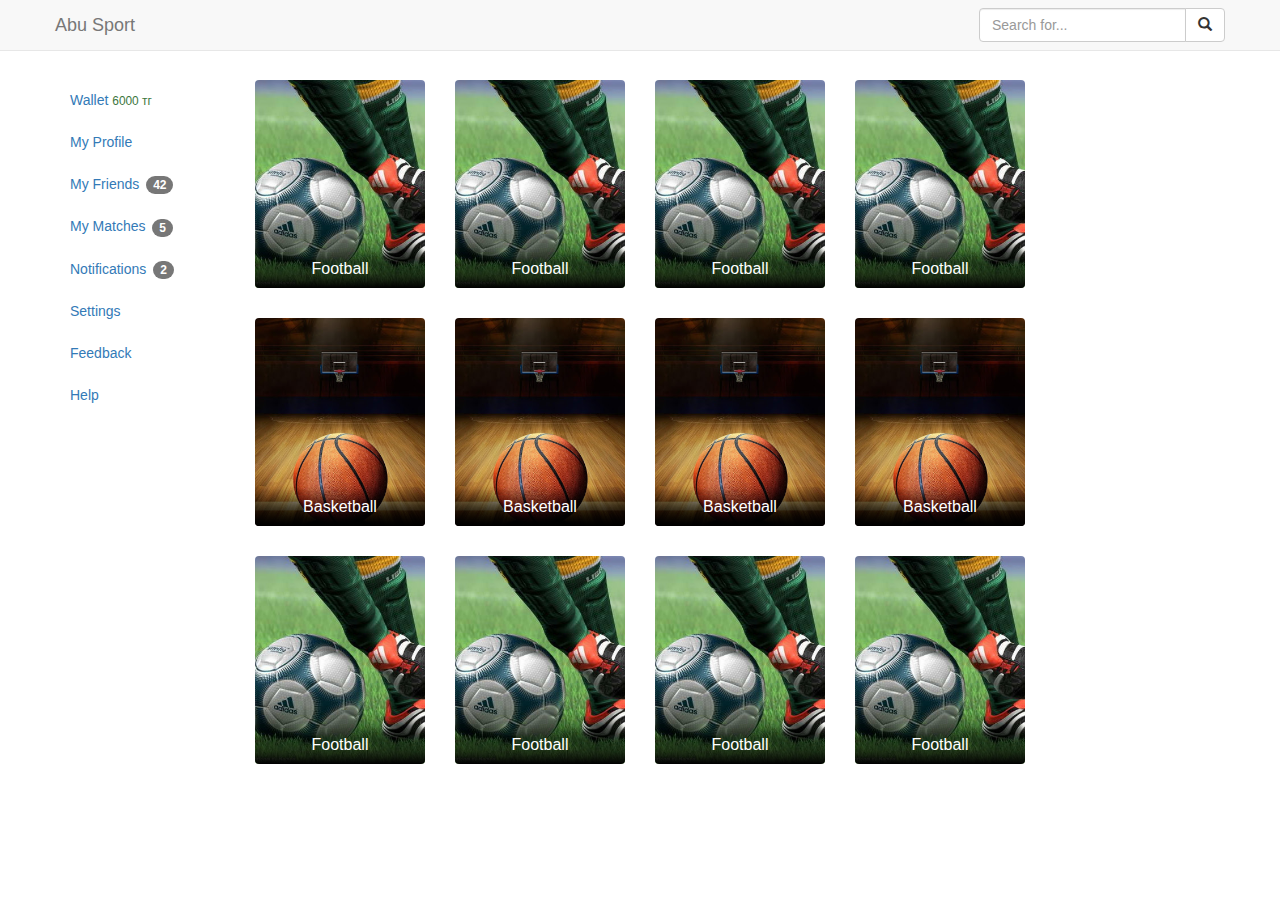
<file: index.html>
<!DOCTYPE html>
<html lang="en">
  <head>
    <meta charset="utf-8">
    <meta http-equiv="X-UA-Compatible" content="IE=edge">
    <meta name="viewport" content="width=device-width, initial-scale=1">
    <!-- The above 3 meta tags *must* come first in the head; any other head content must come *after* these tags -->
    <title>Abu Sport</title>

    <!-- Bootstrap -->
    <link href="bower_components/bootstrap/dist/css/bootstrap.min.css" rel="stylesheet">
    <link rel="stylesheet" href="bower_components/bootstrap-offcanvas/dist/css/bootstrap.offcanvas.css">
    <link rel="stylesheet" type="text/css" href="css/style.css">

    <!-- HTML5 shim and Respond.js for IE8 support of HTML5 elements and media queries -->
    <!-- WARNING: Respond.js doesn't work if you view the page via file:// -->
    <!--[if lt IE 9]>
      <script src="https://oss.maxcdn.com/html5shiv/3.7.3/html5shiv.min.js"></script>
      <script src="https://oss.maxcdn.com/respond/1.4.2/respond.min.js"></script>
    <![endif]-->
  </head>
  <body>
    <div class="empty-space"></div>
    <nav class="navbar navbar-default navbar-fixed-top">
      <div class="container">
        <!-- Brand and toggle get grouped for better mobile display -->
        <div class="navbar-header">
          <button type="button" class="navbar-toggle offcanvas-toggle" data-toggle="offcanvas" data-target="#js-bootstrap-offcanvas">
            <span class="sr-only">Toggle navigation</span>
            <span>
              <span class="icon-bar"></span>
              <span class="icon-bar"></span>
              <span class="icon-bar"></span>
            </span>
          </button>

          <a class="navbar-brand" href="#">Abu Sport</a>
        </div>

        <form class="navbar-form navbar-right navbar-form__mobile">
          <div class="input-group">
            <input type="text" class="form-control" placeholder="Search for...">
            <span class="input-group-btn">
              <button class="btn btn-default" type="button"><span class="glyphicon glyphicon-search"></span></button>
            </span>
          </div>
        </form>
      </div>
    </nav>

    <main class="container">
      <div class="row">
        <aside class="col-md-2 hidden-sm navbar-offcanvas navbar-offcanvas-touch" id="js-bootstrap-offcanvas">

          <form class="navbar-offcanvas-form hidden-sm hidden-md hidden-lg">
            <div class="input-group">
              <input type="text" class="form-control" placeholder="Search for...">
              <span class="input-group-btn">
                <button class="btn btn-default" type="button"><span class="glyphicon glyphicon-search"></span></button>
              </span>
            </div>
          </form>

          <ul class="nav nav-pills nav-stacked">
            <li role="presentation"><a href="#">Wallet <small class="text-left text-success">6000 тг</small></a></li>
            <li role="presentation" class=""><a href="#">My Profile</a></li>
            <li role="presentation"><a href="#">My Friends <span class="badge">42</span></a></li>
            <li role="presentation"><a href="#">My Matches <span class="badge">5</span></a></li>
            <li role="presentation"><a href="#">Notifications <span class="badge">2</span></a></li>
            <li role="presentation"><a href="#">Settings</a></li>
            <li role="presentation"><a href="#">Feedback</a></li>
            <li role="presentation"><a href="#">Help</a></li>
          </ul>
        </aside>
        <div class="col-md-8 col-sm-12 sports">

          <div class="row row-space">
            <div class="col-md-3 col-sm-6 col-xs-6 sport-item">
              <a href="#">
                <img class="img-responsive" src="img/football.jpg">
                <p class="sport-item-title">Football</p>
              </a>
            </div>
            <div class="col-md-3 col-sm-6 col-xs-6 sport-item">
              <a href="#">
                <img class="img-responsive" src="img/football.jpg">
                <p class="sport-item-title">Football</p>
              </a>
            </div>
            <div class="col-md-3 col-sm-6 col-xs-6 sport-item">
              <a href="#">
                <img class="img-responsive" src="img/football.jpg">
                <p class="sport-item-title">Football</p>
              </a>
            </div>
            <div class="col-md-3 col-sm-6 col-xs-6 sport-item">
              <a href="#">
                <img class="img-responsive" src="img/football.jpg">
                <p class="sport-item-title">Football</p>
              </a>
            </div>
          </div>

          <div class="row row-space">
            <div class="col-md-3 col-sm-6 col-xs-6 sport-item">
              <a href="#">
                <img class="img-responsive" src="img/basketball.jpg">
                <p class="sport-item-title">Basketball</p>
              </a>
            </div>
            <div class="col-md-3 col-sm-6 col-xs-6 sport-item">
              <a href="#">
                <img class="img-responsive" src="img/basketball.jpg">
                <p class="sport-item-title">Basketball</p>
              </a>
            </div>
            <div class="col-md-3 col-sm-6 col-xs-6 sport-item">
              <a href="#">
                <img class="img-responsive" src="img/basketball.jpg">
                <p class="sport-item-title">Basketball</p>
              </a>
            </div>
            <div class="col-md-3 col-sm-6 col-xs-6 sport-item">
              <a href="#">
                <img class="img-responsive" src="img/basketball.jpg">
                <p class="sport-item-title">Basketball</p>
              </a>
            </div>
          </div>

          <div class="row row-space">
            <div class="col-md-3 col-sm-6 col-xs-6 sport-item">
              <a href="#">
                <img class="img-responsive" src="img/football.jpg">
                <p class="sport-item-title">Football</p>
              </a>
            </div>
            <div class="col-md-3 col-sm-6 col-xs-6 sport-item">
              <a href="#">
                <img class="img-responsive" src="img/football.jpg">
                <p class="sport-item-title">Football</p>
              </a>
            </div>
            <div class="col-md-3 col-sm-6 col-xs-6 sport-item">
              <a href="#">
                <img class="img-responsive" src="img/football.jpg">
                <p class="sport-item-title">Football</p>
              </a>
            </div>
            <div class="col-md-3 col-sm-6 col-xs-6 sport-item">
              <a href="#">
                <img class="img-responsive" src="img/football.jpg">
                <p class="sport-item-title">Football</p>
              </a>
            </div>
          </div>
        </div>
        <div class="col-md-2"></div>
      </div>
    </main>

    <footer class="footer">
      <div class="container">
        
      </div>
    </footer>

    <!-- jQuery (necessary for Bootstrap's JavaScript plugins) -->
    <script src="https://ajax.googleapis.com/ajax/libs/jquery/1.12.4/jquery.min.js"></script>
    <!-- Include all compiled plugins (below), or include individual files as needed -->
    <script src="bower_components/bootstrap/dist/js/bootstrap.min.js"></script>
    <script src="bower_components/bootstrap-offcanvas/dist/js/bootstrap.offcanvas.js"></script>
  </body>
</html>
</file>
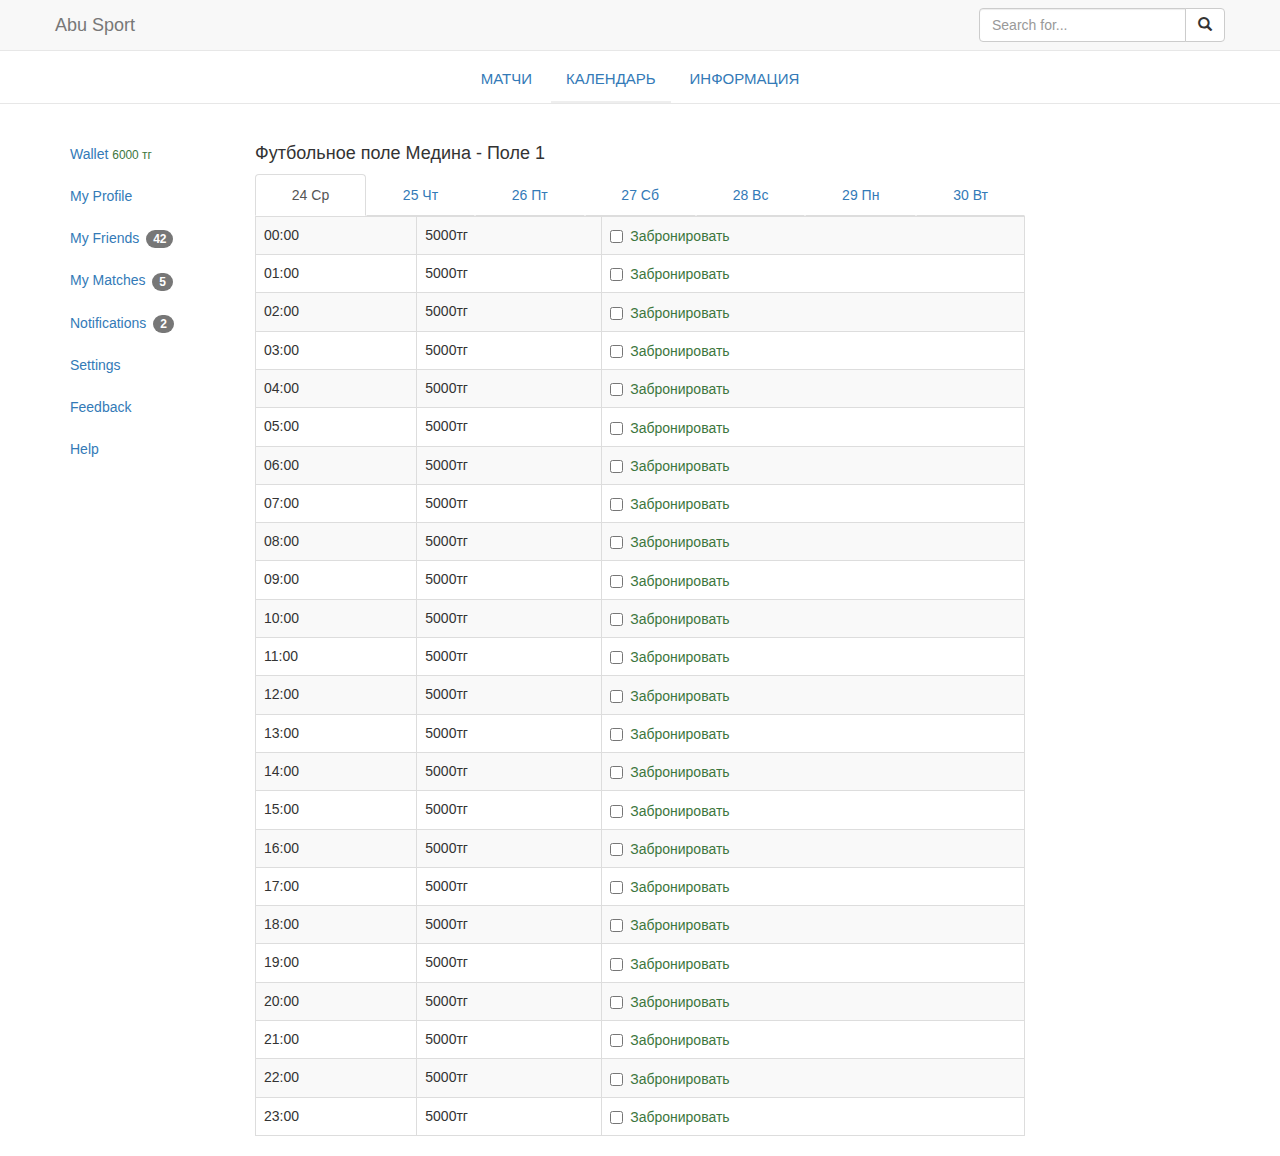
<file: calendar-1-day.html>
<!DOCTYPE html>
<html lang="en">
  <head>
    <meta charset="utf-8">
    <meta http-equiv="X-UA-Compatible" content="IE=edge">
    <meta name="viewport" content="width=device-width, initial-scale=1">
    <!-- The above 3 meta tags *must* come first in the head; any other head content must come *after* these tags -->
    <title>Abu Sport</title>

    <!-- Bootstrap -->
    <link href="bower_components/bootstrap/dist/css/bootstrap.min.css" rel="stylesheet">
    <link rel="stylesheet" href="bower_components/bootstrap-offcanvas/dist/css/bootstrap.offcanvas.css">
    <link rel="stylesheet" type="text/css" href="css/style.css">

    <!-- HTML5 shim and Respond.js for IE8 support of HTML5 elements and media queries -->
    <!-- WARNING: Respond.js doesn't work if you view the page via file:// -->
    <!--[if lt IE 9]>
      <script src="https://oss.maxcdn.com/html5shiv/3.7.3/html5shiv.min.js"></script>
      <script src="https://oss.maxcdn.com/respond/1.4.2/respond.min.js"></script>
    <![endif]-->
  </head>
  <body>
    <div class="empty-space"></div>
    <nav class="navbar navbar-default navbar-fixed-top">
      <div class="container">
        <!-- Brand and toggle get grouped for better mobile display -->
        <div class="navbar-header">
          <button type="button" class="navbar-toggle offcanvas-toggle" data-toggle="offcanvas" data-target="#js-bootstrap-offcanvas">
            <span class="sr-only">Toggle navigation</span>
            <span>
              <span class="icon-bar"></span>
              <span class="icon-bar"></span>
              <span class="icon-bar"></span>
            </span>
          </button>

          <a class="navbar-brand" href="#">Abu Sport</a>
        </div>

        <form class="navbar-form navbar-right navbar-form__mobile">
          <div class="input-group">
            <input type="text" class="form-control" placeholder="Search for...">
            <span class="input-group-btn">
              <button class="btn btn-default" type="button"><span class="glyphicon glyphicon-search"></span></button>
            </span>
          </div>
        </form>
      </div>
    </nav>

    <ul class="tabs-panel">
      <li><a href="#">Матчи</a></li>
      <li class="active"><a href="#">Календарь</a></li>
      <li><a href="#">Информация</a></li>
    </ul>

    <main class="container">
      <div class="row">
        <aside class="col-md-2 hidden-sm navbar-offcanvas navbar-offcanvas-touch" id="js-bootstrap-offcanvas">
          <form class="navbar-offcanvas-form hidden-sm hidden-md hidden-lg">
            <div class="input-group">
              <span class="input-group-btn">
                <button class="btn btn-default" type="button"><span class="glyphicon glyphicon-search"></span></button>
              </span>
              <input type="text" class="form-control" placeholder="Search for...">
            </div>
          </form>

          <ul class="nav nav-pills nav-stacked">
            <li role="presentation"><a href="#">Wallet <small class="text-left text-success">6000 тг</small></a></li>
            <li role="presentation" class=""><a href="#">My Profile</a></li>
            <li role="presentation"><a href="#">My Friends <span class="badge">42</span></a></li>
            <li role="presentation"><a href="#">My Matches <span class="badge">5</span></a></li>
            <li role="presentation"><a href="#">Notifications <span class="badge">2</span></a></li>
            <li role="presentation"><a href="#">Settings</a></li>
            <li role="presentation"><a href="#">Feedback</a></li>
            <li role="presentation"><a href="#">Help</a></li>
          </ul>
        </aside>
        <div class="col-md-8 col-sm-12">
          <div class="">

            <h4>Футбольное поле Медина - Поле 1</h4>

            <ul class="nav nav-tabs nav-justified">
              <li role="presentation" class="active"><a href="#">24 Ср</a></li>
              <li role="presentation"><a href="#">25 Чт</a></li>
              <li role="presentation" ><a href="#">26 Пт</a></li>
              <li role="presentation"><a href="#">27 Сб</a></li>
              <li role="presentation" ><a href="#">28 Вс</a></li>
              <li role="presentation"><a href="#">29 Пн</a></li>
              <li role="presentation" ><a href="#">30 Вт</a></li>
            </ul>
            <div class="table-responsive">
              <table class="table table-striped table-hover table-bordered">
                <tbody>
                  <tr>
                    <td>00:00</td>
                    <td>5000тг</td>
                    <td>
                      <label class="checkbox-inline text-success">
                        <input type="checkbox" id="blankCheckbox" value="option1" aria-label="..."> Забронировать
                      </label>
                    </td>
                  </tr>
                  <tr>
                    <td>01:00</td>
                    <td>5000тг</td>
                    <td>
                      <label class="checkbox-inline text-success">
                        <input type="checkbox" id="blankCheckbox" value="option1" aria-label="..."> Забронировать
                      </label>
                    </td>
                  </tr>
                  <tr>
                    <td>02:00</td>
                    <td>5000тг</td>
                    <td>
                      <label class="checkbox-inline text-success">
                        <input type="checkbox" id="blankCheckbox" value="option1" aria-label="..."> Забронировать
                      </label>
                    </td>
                  </tr>
                  <tr>
                    <td>03:00</td>
                    <td>5000тг</td>
                    <td>
                      <label class="checkbox-inline text-success">
                        <input type="checkbox" id="blankCheckbox" value="option1" aria-label="..."> Забронировать
                      </label>
                    </td>
                  </tr>
                  <tr>
                    <td>04:00</td>
                    <td>5000тг</td>
                    <td>
                      <label class="checkbox-inline text-success">
                        <input type="checkbox" id="blankCheckbox" value="option1" aria-label="..."> Забронировать
                      </label>
                    </td>
                  </tr>
                  <tr>
                    <td>05:00</td>
                    <td>5000тг</td>
                    <td>
                      <label class="checkbox-inline text-success">
                        <input type="checkbox" id="blankCheckbox" value="option1" aria-label="..."> Забронировать
                      </label>
                    </td>
                  </tr>
                  <tr>
                    <td>06:00</td>
                    <td>5000тг</td>
                    <td>
                      <label class="checkbox-inline text-success">
                        <input type="checkbox" id="blankCheckbox" value="option1" aria-label="..."> Забронировать
                      </label>
                    </td>
                  </tr>
                  <tr>
                    <td>07:00</td>
                    <td>5000тг</td>
                    <td>
                      <label class="checkbox-inline text-success">
                        <input type="checkbox" id="blankCheckbox" value="option1" aria-label="..."> Забронировать
                      </label>
                    </td>
                  </tr>
                  <tr>
                    <td>08:00</td>
                    <td>5000тг</td>
                    <td>
                      <label class="checkbox-inline text-success">
                        <input type="checkbox" id="blankCheckbox" value="option1" aria-label="..."> Забронировать
                      </label>
                    </td>
                  </tr>
                  <tr>
                    <td>09:00</td>
                    <td>5000тг</td>
                    <td>
                      <label class="checkbox-inline text-success">
                        <input type="checkbox" id="blankCheckbox" value="option1" aria-label="..."> Забронировать
                      </label>
                    </td>
                  </tr>
                  <tr>
                    <td>10:00</td>
                    <td>5000тг</td>
                    <td>
                      <label class="checkbox-inline text-success">
                        <input type="checkbox" id="blankCheckbox" value="option1" aria-label="..."> Забронировать
                      </label>
                    </td>
                  </tr>
                  <tr>
                    <td>11:00</td>
                    <td>5000тг</td>
                    <td>
                      <label class="checkbox-inline text-success">
                        <input type="checkbox" id="blankCheckbox" value="option1" aria-label="..."> Забронировать
                      </label>
                    </td>
                  </tr>
                  <tr>
                    <td>12:00</td>
                    <td>5000тг</td>
                    <td>
                      <label class="checkbox-inline text-success">
                        <input type="checkbox" id="blankCheckbox" value="option1" aria-label="..."> Забронировать
                      </label>
                    </td>
                  </tr>
                  <tr>
                    <td>13:00</td>
                    <td>5000тг</td>
                    <td>
                      <label class="checkbox-inline text-success">
                        <input type="checkbox" id="blankCheckbox" value="option1" aria-label="..."> Забронировать
                      </label>
                    </td>
                  </tr>
                  <tr>
                    <td>14:00</td>
                    <td>5000тг</td>
                    <td>
                      <label class="checkbox-inline text-success">
                        <input type="checkbox" id="blankCheckbox" value="option1" aria-label="..."> Забронировать
                      </label>
                    </td>
                  </tr>
                  <tr>
                    <td>15:00</td>
                    <td>5000тг</td>
                    <td>
                      <label class="checkbox-inline text-success">
                        <input type="checkbox" id="blankCheckbox" value="option1" aria-label="..."> Забронировать
                      </label>
                    </td>
                  </tr>
                  <tr>
                    <td>16:00</td>
                    <td>5000тг</td>
                    <td>
                      <label class="checkbox-inline text-success">
                        <input type="checkbox" id="blankCheckbox" value="option1" aria-label="..."> Забронировать
                      </label>
                    </td>
                  </tr>
                  <tr>
                    <td>17:00</td>
                    <td>5000тг</td>
                    <td>
                      <label class="checkbox-inline text-success">
                        <input type="checkbox" id="blankCheckbox" value="option1" aria-label="..."> Забронировать
                      </label>
                    </td>
                  </tr>
                  <tr>
                    <td>18:00</td>
                    <td>5000тг</td>
                    <td>
                      <label class="checkbox-inline text-success">
                        <input type="checkbox" id="blankCheckbox" value="option1" aria-label="..."> Забронировать
                      </label>
                    </td>
                  </tr>
                  <tr>
                    <td>19:00</td>
                    <td>5000тг</td>
                    <td>
                      <label class="checkbox-inline text-success">
                        <input type="checkbox" id="blankCheckbox" value="option1" aria-label="..."> Забронировать
                      </label>
                    </td>
                  </tr>
                  <tr>
                    <td>20:00</td>
                    <td>5000тг</td>
                    <td>
                      <label class="checkbox-inline text-success">
                        <input type="checkbox" id="blankCheckbox" value="option1" aria-label="..."> Забронировать
                      </label>
                    </td>
                  </tr>
                  <tr>
                    <td>21:00</td>
                    <td>5000тг</td>
                    <td>
                      <label class="checkbox-inline text-success">
                        <input type="checkbox" id="blankCheckbox" value="option1" aria-label="..."> Забронировать
                      </label>
                    </td>
                  </tr>
                  <tr>
                    <td>22:00</td>
                    <td>5000тг</td>
                    <td>
                      <label class="checkbox-inline text-success">
                        <input type="checkbox" id="blankCheckbox" value="option1" aria-label="..."> Забронировать
                      </label>
                    </td>
                  </tr>
                  <tr>
                    <td>23:00</td>
                    <td>5000тг</td>
                    <td>
                      <label class="checkbox-inline text-success">
                        <input type="checkbox" id="blankCheckbox" value="option1" aria-label="..."> Забронировать
                      </label>
                    </td>
                  </tr>
                </tbody>
              </table>
            </div>
          </div>
        </div>
        <div class="col-md-2"></div>
      </div>
    </main>

    <footer class="footer">
      <div class="container">
        
      </div>
    </footer>

    <!-- jQuery (necessary for Bootstrap's JavaScript plugins) -->
    <script src="https://ajax.googleapis.com/ajax/libs/jquery/1.12.4/jquery.min.js"></script>
    <!-- Include all compiled plugins (below), or include individual files as needed -->
    <script src="bower_components/bootstrap/dist/js/bootstrap.min.js"></script>
    <script src="bower_components/bootstrap-offcanvas/dist/js/bootstrap.offcanvas.js"></script>
  </body>
</html>
</file>
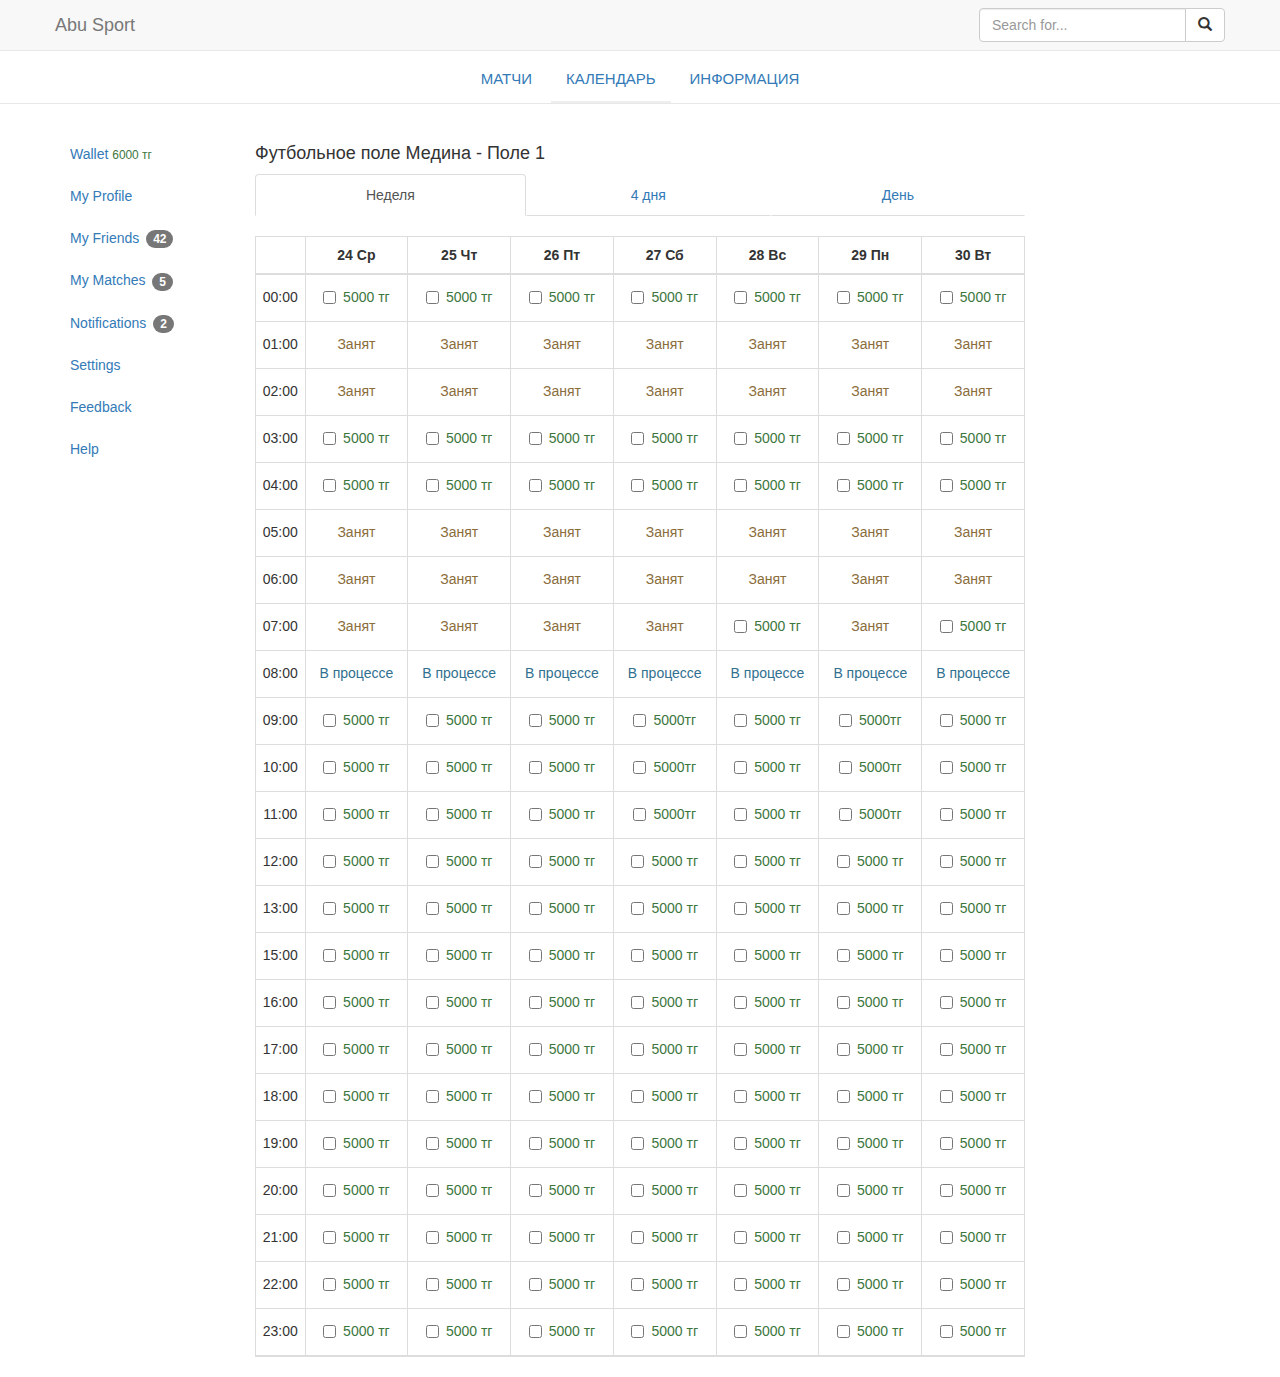
<file: calendar.html>
<!DOCTYPE html>
<html lang="en">
  <head>
    <meta charset="utf-8">
    <meta http-equiv="X-UA-Compatible" content="IE=edge">
    <meta name="viewport" content="width=device-width, initial-scale=1">
    <!-- The above 3 meta tags *must* come first in the head; any other head content must come *after* these tags -->
    <title>Abu Sport</title>

    <!-- Bootstrap -->
    <link href="bower_components/bootstrap/dist/css/bootstrap.min.css" rel="stylesheet">
    <link rel="stylesheet" href="bower_components/bootstrap-offcanvas/dist/css/bootstrap.offcanvas.css">
    <link rel="stylesheet" type="text/css" href="css/style.css">

    <!-- HTML5 shim and Respond.js for IE8 support of HTML5 elements and media queries -->
    <!-- WARNING: Respond.js doesn't work if you view the page via file:// -->
    <!--[if lt IE 9]>
      <script src="https://oss.maxcdn.com/html5shiv/3.7.3/html5shiv.min.js"></script>
      <script src="https://oss.maxcdn.com/respond/1.4.2/respond.min.js"></script>
    <![endif]-->
  </head>
  <body>
    <div class="empty-space"></div>
    <nav class="navbar navbar-default navbar-fixed-top">
      <div class="container">
        <!-- Brand and toggle get grouped for better mobile display -->
        <div class="navbar-header">
          <button type="button" class="navbar-toggle offcanvas-toggle" data-toggle="offcanvas" data-target="#js-bootstrap-offcanvas">
            <span class="sr-only">Toggle navigation</span>
            <span>
              <span class="icon-bar"></span>
              <span class="icon-bar"></span>
              <span class="icon-bar"></span>
            </span>
          </button>

          <a class="navbar-brand" href="#">Abu Sport</a>
        </div>

        <form class="navbar-form navbar-right navbar-form__mobile">
          <div class="input-group">
            <input type="text" class="form-control" placeholder="Search for...">
            <span class="input-group-btn">
              <button class="btn btn-default" type="button"><span class="glyphicon glyphicon-search"></span></button>
            </span>
          </div>
        </form>
      </div>
    </nav>

    <ul class="tabs-panel">
      <li><a href="#">Матчи</a></li>
      <li class="active"><a href="#">Календарь</a></li>
      <li><a href="#">Информация</a></li>
    </ul>

    <main class="container">
      <div class="row">
        <aside class="col-md-2 hidden-sm navbar-offcanvas navbar-offcanvas-touch" id="js-bootstrap-offcanvas">
          <form class="navbar-offcanvas-form hidden-sm hidden-md hidden-lg">
            <div class="input-group">
              <span class="input-group-btn">
                <button class="btn btn-default" type="button"><span class="glyphicon glyphicon-search"></span></button>
              </span>
              <input type="text" class="form-control" placeholder="Search for...">
            </div>
          </form>

          <ul class="nav nav-pills nav-stacked">
            <li role="presentation"><a href="#">Wallet <small class="text-left text-success">6000 тг</small></a></li>
            <li role="presentation" class=""><a href="#">My Profile</a></li>
            <li role="presentation"><a href="#">My Friends <span class="badge">42</span></a></li>
            <li role="presentation"><a href="#">My Matches <span class="badge">5</span></a></li>
            <li role="presentation"><a href="#">Notifications <span class="badge">2</span></a></li>
            <li role="presentation"><a href="#">Settings</a></li>
            <li role="presentation"><a href="#">Feedback</a></li>
            <li role="presentation"><a href="#">Help</a></li>
          </ul>
        </aside>
        <div class="col-md-8 col-sm-12">
          <div class="">

            <h4>Футбольное поле Медина - Поле 1</h4>
            <ul class="nav nav-tabs nav-justified">
              <li role="presentation" class="active"><a href="#">Неделя</a></li>
              <li role="presentation"><a href="#">4 дня</a></li>
              <li role="presentation"><a href="#">День</a></li>
            </ul>
            <br>

            <div class="table-responsive">
              <table class="table-calendar table-bordered">
                <thead>
                  <tr>
                    <th></th>
                    <th>24 Ср</th>
                    <th>25 Чт</th>
                    <th>26 Пт</th>
                    <th>27 Сб</th>
                    <th>28 Вс</th>
                    <th>29 Пн</th>
                    <th>30 Вт</th>
                  </tr>
                </thead>
                <tbody>
                  <tr>
                    <td class="time-matches">
                      <div><div>00:00</div></div>
                      <div><div>01:00</div></div>
                      <div><div>02:00</div></div>
                      <div><div>03:00</div></div>
                      <div><div>04:00</div></div>
                      <div><div>05:00</div></div>
                      <div><div>06:00</div></div>
                      <div><div>07:00</div></div>
                      <div><div>08:00</div></div>
                      <div><div>09:00</div></div>
                      <div><div>10:00</div></div>
                      <div><div>11:00</div></div>
                      <div><div>12:00</div></div>
                      <div><div>13:00</div></div>
                      <div><div>15:00</div></div>
                      <div><div>16:00</div></div>
                      <div><div>17:00</div></div>
                      <div><div>18:00</div></div>
                      <div><div>19:00</div></div>
                      <div><div>20:00</div></div>
                      <div><div>21:00</div></div>
                      <div><div>22:00</div></div>
                      <div><div>23:00</div></div>
                    </td>
                    <td class="status-matches">
                      <div>
                        <label class="checkbox-inline">
                          <input type="checkbox" id="blankCheckbox" value="option1" aria-label="..."> 5000 тг
                        </label>
                      </div>
                      <div>
                        <div class="text-warning">Занят</div>
                      </div>
                      <div>
                        <div class="text-warning">Занят</div>
                      </div>
                      <div>
                        <label class="checkbox-inline">
                          <input type="checkbox" id="blankCheckbox" value="option1" aria-label="..."> 5000 тг
                        </label>
                      </div>
                      <div>
                        <label class="checkbox-inline">
                          <input type="checkbox" id="blankCheckbox" value="option1" aria-label="..."> 5000 тг
                        </label>
                      </div>
                      <div>
                        <div class="text-warning">Занят</div>
                      </div>
                      <div>
                        <div class="text-warning">Занят</div>
                      </div>
                      <div>
                        <div class="text-warning">Занят</div>
                      </div>
                      <div>
                        <div class="text-info">В процессе</div>
                      </div>
                      <div>
                        <label class="checkbox-inline">
                          <input type="checkbox" id="blankCheckbox" value="option1" aria-label="..."> 5000 тг
                        </label>
                      </div>
                      <div>
                        <label class="checkbox-inline">
                          <input type="checkbox" id="blankCheckbox" value="option1" aria-label="..."> 5000 тг
                        </label>
                      </div>
                      <div>
                        <label class="checkbox-inline">
                          <input type="checkbox" id="blankCheckbox" value="option1" aria-label="..."> 5000 тг
                        </label>
                      </div>
                      <div>
                        <label class="checkbox-inline">
                          <input type="checkbox" id="blankCheckbox" value="option1" aria-label="..."> 5000 тг
                        </label>
                      </div>
                      <div>
                        <label class="checkbox-inline">
                          <input type="checkbox" id="blankCheckbox" value="option1" aria-label="..."> 5000 тг
                        </label>
                      </div>
                      <div>
                        <label class="checkbox-inline">
                          <input type="checkbox" id="blankCheckbox" value="option1" aria-label="..."> 5000 тг
                        </label>
                      </div>
                      <div>
                        <label class="checkbox-inline">
                          <input type="checkbox" id="blankCheckbox" value="option1" aria-label="..."> 5000 тг
                        </label>
                      </div>
                      <div>
                        <label class="checkbox-inline">
                          <input type="checkbox" id="blankCheckbox" value="option1" aria-label="..."> 5000 тг
                        </label>
                      </div>
                      <div>
                        <label class="checkbox-inline">
                          <input type="checkbox" id="blankCheckbox" value="option1" aria-label="..."> 5000 тг
                        </label>
                      </div>
                      <div>
                        <label class="checkbox-inline">
                          <input type="checkbox" id="blankCheckbox" value="option1" aria-label="..."> 5000 тг
                        </label>
                      </div>
                      <div>
                        <label class="checkbox-inline">
                          <input type="checkbox" id="blankCheckbox" value="option1" aria-label="..."> 5000 тг
                        </label>
                      </div>
                      <div>
                        <label class="checkbox-inline">
                          <input type="checkbox" id="blankCheckbox" value="option1" aria-label="..."> 5000 тг
                        </label>
                      </div>
                      <div>
                        <label class="checkbox-inline">
                          <input type="checkbox" id="blankCheckbox" value="option1" aria-label="..."> 5000 тг
                        </label>
                      </div>
                      <div>
                        <label class="checkbox-inline">
                          <input type="checkbox" id="blankCheckbox" value="option1" aria-label="..."> 5000 тг
                        </label>
                      </div>
                    </td>
                    <td class="status-matches">
                      <div>
                        <label class="checkbox-inline">
                          <input type="checkbox" id="blankCheckbox" value="option1" aria-label="..."> 5000 тг
                        </label>
                      </div>
                      <div>
                        <div class="text-warning">Занят</div>
                      </div>
                      <div>
                        <div class="text-warning">Занят</div>
                      </div>
                      <div>
                        <label class="checkbox-inline">
                          <input type="checkbox" id="blankCheckbox" value="option1" aria-label="..."> 5000 тг
                        </label>
                      </div>
                      <div>
                        <label class="checkbox-inline">
                          <input type="checkbox" id="blankCheckbox" value="option1" aria-label="..."> 5000 тг
                        </label>
                      </div>
                      <div>
                        <div class="text-warning">Занят</div>
                      </div>
                      <div>
                        <div class="text-warning">Занят</div>
                      </div>
                      <div>
                        <div class="text-warning">Занят</div>
                      </div>
                      <div>
                        <div class="text-info">В процессе</div>
                      </div>
                      <div>
                        <label class="checkbox-inline">
                          <input type="checkbox" id="blankCheckbox" value="option1" aria-label="..."> 5000 тг
                        </label>
                      </div>
                      <div>
                        <label class="checkbox-inline">
                          <input type="checkbox" id="blankCheckbox" value="option1" aria-label="..."> 5000 тг
                        </label>
                      </div>
                      <div>
                        <label class="checkbox-inline">
                          <input type="checkbox" id="blankCheckbox" value="option1" aria-label="..."> 5000 тг
                        </label>
                      </div>
                      <div>
                        <label class="checkbox-inline">
                          <input type="checkbox" id="blankCheckbox" value="option1" aria-label="..."> 5000 тг
                        </label>
                      </div>
                      <div>
                        <label class="checkbox-inline">
                          <input type="checkbox" id="blankCheckbox" value="option1" aria-label="..."> 5000 тг
                        </label>
                      </div>
                      <div>
                        <label class="checkbox-inline">
                          <input type="checkbox" id="blankCheckbox" value="option1" aria-label="..."> 5000 тг
                        </label>
                      </div>
                      <div>
                        <label class="checkbox-inline">
                          <input type="checkbox" id="blankCheckbox" value="option1" aria-label="..."> 5000 тг
                        </label>
                      </div>
                      <div>
                        <label class="checkbox-inline">
                          <input type="checkbox" id="blankCheckbox" value="option1" aria-label="..."> 5000 тг
                        </label>
                      </div>
                      <div>
                        <label class="checkbox-inline">
                          <input type="checkbox" id="blankCheckbox" value="option1" aria-label="..."> 5000 тг
                        </label>
                      </div>
                      <div>
                        <label class="checkbox-inline">
                          <input type="checkbox" id="blankCheckbox" value="option1" aria-label="..."> 5000 тг
                        </label>
                      </div>
                      <div>
                        <label class="checkbox-inline">
                          <input type="checkbox" id="blankCheckbox" value="option1" aria-label="..."> 5000 тг
                        </label>
                      </div>
                      <div>
                        <label class="checkbox-inline">
                          <input type="checkbox" id="blankCheckbox" value="option1" aria-label="..."> 5000 тг
                        </label>
                      </div>
                      <div>
                        <label class="checkbox-inline">
                          <input type="checkbox" id="blankCheckbox" value="option1" aria-label="..."> 5000 тг
                        </label>
                      </div>
                      <div>
                        <label class="checkbox-inline">
                          <input type="checkbox" id="blankCheckbox" value="option1" aria-label="..."> 5000 тг
                        </label>
                      </div>
                    </td>
                    <td class="status-matches">
                      <div>
                        <label class="checkbox-inline">
                          <input type="checkbox" id="blankCheckbox" value="option1" aria-label="..."> 5000 тг
                        </label>
                      </div>
                      <div>
                        <div class="text-warning">Занят</div>
                      </div>
                      <div>
                        <div class="text-warning">Занят</div>
                      </div>
                      <div>
                        <label class="checkbox-inline">
                          <input type="checkbox" id="blankCheckbox" value="option1" aria-label="..."> 5000 тг
                        </label>
                      </div>
                      <div>
                        <label class="checkbox-inline">
                          <input type="checkbox" id="blankCheckbox" value="option1" aria-label="..."> 5000 тг
                        </label>
                      </div>
                      <div>
                        <div class="text-warning">Занят</div>
                      </div>
                      <div>
                        <div class="text-warning">Занят</div>
                      </div>
                      <div>
                        <div class="text-warning">Занят</div>
                      </div>
                      <div>
                        <div class="text-info">В процессе</div>
                      </div>
                      <div>
                        <label class="checkbox-inline">
                          <input type="checkbox" id="blankCheckbox" value="option1" aria-label="..."> 5000 тг
                        </label>
                      </div>
                      <div>
                        <label class="checkbox-inline">
                          <input type="checkbox" id="blankCheckbox" value="option1" aria-label="..."> 5000 тг
                        </label>
                      </div>
                      <div>
                        <label class="checkbox-inline">
                          <input type="checkbox" id="blankCheckbox" value="option1" aria-label="..."> 5000 тг
                        </label>
                      </div>
                      <div>
                        <label class="checkbox-inline">
                          <input type="checkbox" id="blankCheckbox" value="option1" aria-label="..."> 5000 тг
                        </label>
                      </div>
                      <div>
                        <label class="checkbox-inline">
                          <input type="checkbox" id="blankCheckbox" value="option1" aria-label="..."> 5000 тг
                        </label>
                      </div>
                      <div>
                        <label class="checkbox-inline">
                          <input type="checkbox" id="blankCheckbox" value="option1" aria-label="..."> 5000 тг
                        </label>
                      </div>
                      <div>
                        <label class="checkbox-inline">
                          <input type="checkbox" id="blankCheckbox" value="option1" aria-label="..."> 5000 тг
                        </label>
                      </div>
                      <div>
                        <label class="checkbox-inline">
                          <input type="checkbox" id="blankCheckbox" value="option1" aria-label="..."> 5000 тг
                        </label>
                      </div>
                      <div>
                        <label class="checkbox-inline">
                          <input type="checkbox" id="blankCheckbox" value="option1" aria-label="..."> 5000 тг
                        </label>
                      </div>
                      <div>
                        <label class="checkbox-inline">
                          <input type="checkbox" id="blankCheckbox" value="option1" aria-label="..."> 5000 тг
                        </label>
                      </div>
                      <div>
                        <label class="checkbox-inline">
                          <input type="checkbox" id="blankCheckbox" value="option1" aria-label="..."> 5000 тг
                        </label>
                      </div>
                      <div>
                        <label class="checkbox-inline">
                          <input type="checkbox" id="blankCheckbox" value="option1" aria-label="..."> 5000 тг
                        </label>
                      </div>
                      <div>
                        <label class="checkbox-inline">
                          <input type="checkbox" id="blankCheckbox" value="option1" aria-label="..."> 5000 тг
                        </label>
                      </div>
                      <div>
                        <label class="checkbox-inline">
                          <input type="checkbox" id="blankCheckbox" value="option1" aria-label="..."> 5000 тг
                        </label>
                      </div>
                    </td>
                    <td class="status-matches">
                      <div>
                        <label class="checkbox-inline">
                          <input type="checkbox" id="blankCheckbox" value="option1" aria-label="..."> 5000 тг
                        </label>
                      </div>
                      <div>
                        <div class="text-warning">Занят</div>
                      </div>
                      <div>
                        <div class="text-warning">Занят</div>
                      </div>
                      <div>
                        <label class="checkbox-inline">
                          <input type="checkbox" id="blankCheckbox" value="option1" aria-label="..."> 5000 тг
                        </label>
                      </div>
                      <div>
                        <label class="checkbox-inline">
                          <input type="checkbox" id="blankCheckbox" value="option1" aria-label="..."> 5000 тг
                        </label>
                      </div>
                      <div>
                        <div class="text-warning">Занят</div>
                      </div>
                      <div>
                        <div class="text-warning">Занят</div>
                      </div>
                      <div>
                        <div class="text-warning">Занят</div>
                      </div>
                      <div>
                        <div class="text-info">В процессе</div>
                      </div>
                      <div>
                        <label class="checkbox-inline">
                          <input type="checkbox"><span>5000тг</span>
                        </label>
                      </div>
                      <div>
                        <label class="checkbox-inline">
                          <input type="checkbox"><span>5000тг</span>
                        </label>
                      </div>
                      <div>
                        <label class="checkbox-inline">
                          <input type="checkbox"><span>5000тг</span>
                        </label>
                      </div>
                      <div>
                        <label class="checkbox-inline">
                          <input type="checkbox" id="blankCheckbox" value="option1" aria-label="..."> 5000 тг
                        </label>
                      </div>
                      <div>
                        <label class="checkbox-inline">
                          <input type="checkbox" id="blankCheckbox" value="option1" aria-label="..."> 5000 тг
                        </label>
                      </div>
                      <div>
                        <label class="checkbox-inline">
                          <input type="checkbox" id="blankCheckbox" value="option1" aria-label="..."> 5000 тг
                        </label>
                      </div>
                      <div>
                        <label class="checkbox-inline">
                          <input type="checkbox" id="blankCheckbox" value="option1" aria-label="..."> 5000 тг
                        </label>
                      </div>
                      <div>
                        <label class="checkbox-inline">
                          <input type="checkbox" id="blankCheckbox" value="option1" aria-label="..."> 5000 тг
                        </label>
                      </div>
                      <div>
                        <label class="checkbox-inline">
                          <input type="checkbox" id="blankCheckbox" value="option1" aria-label="..."> 5000 тг
                        </label>
                      </div>
                      <div>
                        <label class="checkbox-inline">
                          <input type="checkbox" id="blankCheckbox" value="option1" aria-label="..."> 5000 тг
                        </label>
                      </div>
                      <div>
                        <label class="checkbox-inline">
                          <input type="checkbox" id="blankCheckbox" value="option1" aria-label="..."> 5000 тг
                        </label>
                      </div>
                      <div>
                        <label class="checkbox-inline">
                          <input type="checkbox" id="blankCheckbox" value="option1" aria-label="..."> 5000 тг
                        </label>
                      </div>
                      <div>
                        <label class="checkbox-inline">
                          <input type="checkbox" id="blankCheckbox" value="option1" aria-label="..."> 5000 тг
                        </label>
                      </div>
                      <div>
                        <label class="checkbox-inline">
                          <input type="checkbox" id="blankCheckbox" value="option1" aria-label="..."> 5000 тг
                        </label>
                      </div>
                    </td>
                    <td class="status-matches">
                      <div>
                        <label class="checkbox-inline">
                          <input type="checkbox" id="blankCheckbox" value="option1" aria-label="..."> 5000 тг
                        </label>
                      </div>
                      <div>
                        <div class="text-warning">Занят</div>
                      </div>
                      <div>
                        <div class="text-warning">Занят</div>
                      </div>
                      <div>
                        <label class="checkbox-inline">
                          <input type="checkbox" id="blankCheckbox" value="option1" aria-label="..."> 5000 тг
                        </label>
                      </div>
                      <div>
                        <label class="checkbox-inline">
                          <input type="checkbox" id="blankCheckbox" value="option1" aria-label="..."> 5000 тг
                        </label>
                      </div>
                      <div>
                        <div class="text-warning">Занят</div>
                      </div>
                      <div>
                        <div class="text-warning">Занят</div>
                      </div>
                      <div>
                        <label class="checkbox-inline">
                          <input type="checkbox" id="blankCheckbox" value="option1" aria-label="..."> 5000 тг
                        </label>
                      </div>
                      <div>
                        <div class="text-info">В процессе</div>
                      </div>
                      <div>
                        <label class="checkbox-inline">
                          <input type="checkbox" id="blankCheckbox" value="option1" aria-label="..."> 5000 тг
                        </label>
                      </div>
                      <div>
                        <label class="checkbox-inline">
                          <input type="checkbox" id="blankCheckbox" value="option1" aria-label="..."> 5000 тг
                        </label>
                      </div>
                      <div>
                        <label class="checkbox-inline">
                          <input type="checkbox" id="blankCheckbox" value="option1" aria-label="..."> 5000 тг
                        </label>
                      </div>
                      <div>
                        <label class="checkbox-inline">
                          <input type="checkbox" id="blankCheckbox" value="option1" aria-label="..."> 5000 тг
                        </label>
                      </div>
                      <div>
                        <label class="checkbox-inline">
                          <input type="checkbox" id="blankCheckbox" value="option1" aria-label="..."> 5000 тг
                        </label>
                      </div>
                      <div>
                        <label class="checkbox-inline">
                          <input type="checkbox" id="blankCheckbox" value="option1" aria-label="..."> 5000 тг
                        </label>
                      </div>
                      <div>
                        <label class="checkbox-inline">
                          <input type="checkbox" id="blankCheckbox" value="option1" aria-label="..."> 5000 тг
                        </label>
                      </div>
                      <div>
                        <label class="checkbox-inline">
                          <input type="checkbox" id="blankCheckbox" value="option1" aria-label="..."> 5000 тг
                        </label>
                      </div>
                      <div>
                        <label class="checkbox-inline">
                          <input type="checkbox" id="blankCheckbox" value="option1" aria-label="..."> 5000 тг
                        </label>
                      </div>
                      <div>
                        <label class="checkbox-inline">
                          <input type="checkbox" id="blankCheckbox" value="option1" aria-label="..."> 5000 тг
                        </label>
                      </div>
                      <div>
                        <label class="checkbox-inline">
                          <input type="checkbox" id="blankCheckbox" value="option1" aria-label="..."> 5000 тг
                        </label>
                      </div>
                      <div>
                        <label class="checkbox-inline">
                          <input type="checkbox" id="blankCheckbox" value="option1" aria-label="..."> 5000 тг
                        </label>
                      </div>
                      <div>
                        <label class="checkbox-inline">
                          <input type="checkbox" id="blankCheckbox" value="option1" aria-label="..."> 5000 тг
                        </label>
                      </div>
                      <div>
                        <label class="checkbox-inline">
                          <input type="checkbox" id="blankCheckbox" value="option1" aria-label="..."> 5000 тг
                        </label>
                      </div>
                    </td>
                    <td class="status-matches">
                      <div>
                        <label class="checkbox-inline">
                          <input type="checkbox" id="blankCheckbox" value="option1" aria-label="..."> 5000 тг
                        </label>
                      </div>
                      <div>
                        <div class="text-warning">Занят</div>
                      </div>
                      <div>
                        <div class="text-warning">Занят</div>
                      </div>
                      <div>
                        <label class="checkbox-inline">
                          <input type="checkbox" id="blankCheckbox" value="option1" aria-label="..."> 5000 тг
                        </label>
                      </div>
                      <div>
                        <label class="checkbox-inline">
                          <input type="checkbox" id="blankCheckbox" value="option1" aria-label="..."> 5000 тг
                        </label>
                      </div>
                      <div>
                        <div class="text-warning">Занят</div>
                      </div>
                      <div>
                        <div class="text-warning">Занят</div>
                      </div>
                      <div>
                        <div class="text-warning">Занят</div>
                      </div>
                      <div>
                        <div class="text-info">В процессе</div>
                      </div>
                      <div>
                        <label class="checkbox-inline">
                          <input type="checkbox"><span>5000тг</span>
                        </label>
                      </div>
                      <div>
                        <label class="checkbox-inline">
                          <input type="checkbox"><span>5000тг</span>
                        </label>
                      </div>
                      <div>
                        <label class="checkbox-inline">
                          <input type="checkbox"><span>5000тг</span>
                        </label>
                      </div>
                      <div>
                        <label class="checkbox-inline">
                          <input type="checkbox" id="blankCheckbox" value="option1" aria-label="..."> 5000 тг
                        </label>
                      </div>
                      <div>
                        <label class="checkbox-inline">
                          <input type="checkbox" id="blankCheckbox" value="option1" aria-label="..."> 5000 тг
                        </label>
                      </div>
                      <div>
                        <label class="checkbox-inline">
                          <input type="checkbox" id="blankCheckbox" value="option1" aria-label="..."> 5000 тг
                        </label>
                      </div>
                      <div>
                        <label class="checkbox-inline">
                          <input type="checkbox" id="blankCheckbox" value="option1" aria-label="..."> 5000 тг
                        </label>
                      </div>
                      <div>
                        <label class="checkbox-inline">
                          <input type="checkbox" id="blankCheckbox" value="option1" aria-label="..."> 5000 тг
                        </label>
                      </div>
                      <div>
                        <label class="checkbox-inline">
                          <input type="checkbox" id="blankCheckbox" value="option1" aria-label="..."> 5000 тг
                        </label>
                      </div>
                      <div>
                        <label class="checkbox-inline">
                          <input type="checkbox" id="blankCheckbox" value="option1" aria-label="..."> 5000 тг
                        </label>
                      </div>
                      <div>
                        <label class="checkbox-inline">
                          <input type="checkbox" id="blankCheckbox" value="option1" aria-label="..."> 5000 тг
                        </label>
                      </div>
                      <div>
                        <label class="checkbox-inline">
                          <input type="checkbox" id="blankCheckbox" value="option1" aria-label="..."> 5000 тг
                        </label>
                      </div>
                      <div>
                        <label class="checkbox-inline">
                          <input type="checkbox" id="blankCheckbox" value="option1" aria-label="..."> 5000 тг
                        </label>
                      </div>
                      <div>
                        <label class="checkbox-inline">
                          <input type="checkbox" id="blankCheckbox" value="option1" aria-label="..."> 5000 тг
                        </label>
                      </div>
                    </td>
                    <td class="status-matches">
                      <div>
                        <label class="checkbox-inline">
                          <input type="checkbox" id="blankCheckbox" value="option1" aria-label="..."> 5000 тг
                        </label>
                      </div>
                      <div>
                        <div class="text-warning">Занят</div>
                      </div>
                      <div>
                        <div class="text-warning">Занят</div>
                      </div>
                      <div>
                        <label class="checkbox-inline">
                          <input type="checkbox" id="blankCheckbox" value="option1" aria-label="..."> 5000 тг
                        </label>
                      </div>
                      <div>
                        <label class="checkbox-inline">
                          <input type="checkbox" id="blankCheckbox" value="option1" aria-label="..."> 5000 тг
                        </label>
                      </div>
                      <div>
                        <div class="text-warning">Занят</div>
                      </div>
                      <div>
                        <div class="text-warning">Занят</div>
                      </div>
                      <div>
                        <label class="checkbox-inline">
                          <input type="checkbox" id="blankCheckbox" value="option1" aria-label="..."> 5000 тг
                        </label>
                      </div>
                      <div>
                        <div class="text-info">В процессе</div>
                      </div>
                      <div>
                        <label class="checkbox-inline">
                          <input type="checkbox" id="blankCheckbox" value="option1" aria-label="..."> 5000 тг
                        </label>
                      </div>
                      <div>
                        <label class="checkbox-inline">
                          <input type="checkbox" id="blankCheckbox" value="option1" aria-label="..."> 5000 тг
                        </label>
                      </div>
                      <div>
                        <label class="checkbox-inline">
                          <input type="checkbox" id="blankCheckbox" value="option1" aria-label="..."> 5000 тг
                        </label>
                      </div>
                      <div>
                        <label class="checkbox-inline">
                          <input type="checkbox" id="blankCheckbox" value="option1" aria-label="..."> 5000 тг
                        </label>
                      </div>
                      <div>
                        <label class="checkbox-inline">
                          <input type="checkbox" id="blankCheckbox" value="option1" aria-label="..."> 5000 тг
                        </label>
                      </div>
                      <div>
                        <label class="checkbox-inline">
                          <input type="checkbox" id="blankCheckbox" value="option1" aria-label="..."> 5000 тг
                        </label>
                      </div>
                      <div>
                        <label class="checkbox-inline">
                          <input type="checkbox" id="blankCheckbox" value="option1" aria-label="..."> 5000 тг
                        </label>
                      </div>
                      <div>
                        <label class="checkbox-inline">
                          <input type="checkbox" id="blankCheckbox" value="option1" aria-label="..."> 5000 тг
                        </label>
                      </div>
                      <div>
                        <label class="checkbox-inline">
                          <input type="checkbox" id="blankCheckbox" value="option1" aria-label="..."> 5000 тг
                        </label>
                      </div>
                      <div>
                        <label class="checkbox-inline">
                          <input type="checkbox" id="blankCheckbox" value="option1" aria-label="..."> 5000 тг
                        </label>
                      </div>
                      <div>
                        <label class="checkbox-inline">
                          <input type="checkbox" id="blankCheckbox" value="option1" aria-label="..."> 5000 тг
                        </label>
                      </div>
                      <div>
                        <label class="checkbox-inline">
                          <input type="checkbox" id="blankCheckbox" value="option1" aria-label="..."> 5000 тг
                        </label>
                      </div>
                      <div>
                        <label class="checkbox-inline">
                          <input type="checkbox" id="blankCheckbox" value="option1" aria-label="..."> 5000 тг
                        </label>
                      </div>
                      <div>
                        <label class="checkbox-inline">
                          <input type="checkbox" id="blankCheckbox" value="option1" aria-label="..."> 5000 тг
                        </label>
                      </div>
                    </td>
                  </tr>
                </tbody>
              </table>
            </div>

          </div>
        </div>
        <div class="col-md-2"></div>
      </div>
    </main>

    <footer class="footer">
      <div class="container">
        
      </div>
    </footer>

    <!-- jQuery (necessary for Bootstrap's JavaScript plugins) -->
    <script src="https://ajax.googleapis.com/ajax/libs/jquery/1.12.4/jquery.min.js"></script>
    <!-- Include all compiled plugins (below), or include individual files as needed -->
    <script src="bower_components/bootstrap/dist/js/bootstrap.min.js"></script>
    <script src="bower_components/bootstrap-offcanvas/dist/js/bootstrap.offcanvas.js"></script>
  </body>
</html>
</file>
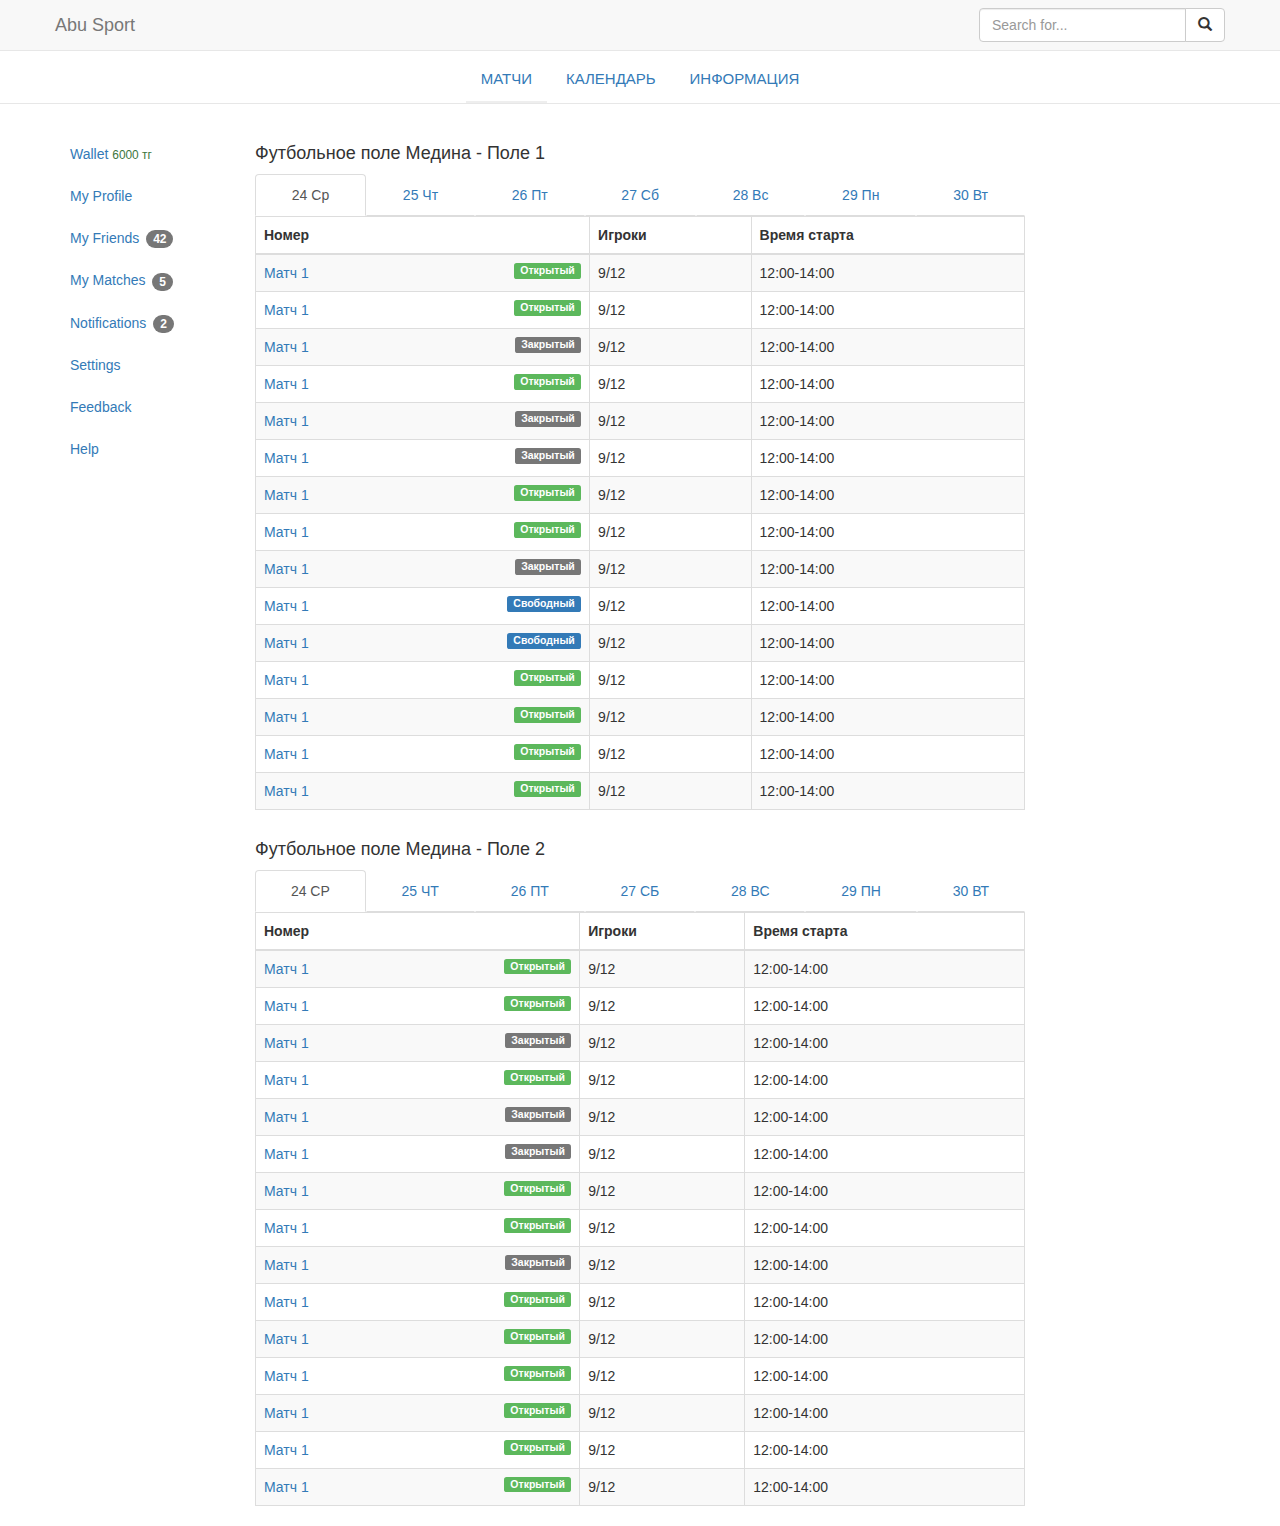
<file: matches.html>
<!DOCTYPE html>
<html lang="en">
  <head>
    <meta charset="utf-8">
    <meta http-equiv="X-UA-Compatible" content="IE=edge">
    <meta name="viewport" content="width=device-width, initial-scale=1">
    <!-- The above 3 meta tags *must* come first in the head; any other head content must come *after* these tags -->
    <title>Abu Sport</title>

    <!-- Bootstrap -->
    <link href="bower_components/bootstrap/dist/css/bootstrap.min.css" rel="stylesheet">
    <link rel="stylesheet" href="bower_components/bootstrap-offcanvas/dist/css/bootstrap.offcanvas.css">
    <link rel="stylesheet" type="text/css" href="css/style.css">

    <!-- HTML5 shim and Respond.js for IE8 support of HTML5 elements and media queries -->
    <!-- WARNING: Respond.js doesn't work if you view the page via file:// -->
    <!--[if lt IE 9]>
      <script src="https://oss.maxcdn.com/html5shiv/3.7.3/html5shiv.min.js"></script>
      <script src="https://oss.maxcdn.com/respond/1.4.2/respond.min.js"></script>
    <![endif]-->
  </head>
  <body>
    <div class="empty-space"></div>
    <nav class="navbar navbar-default navbar-fixed-top">
      <div class="container">
        <!-- Brand and toggle get grouped for better mobile display -->
        <div class="navbar-header">
          <button type="button" class="navbar-toggle offcanvas-toggle" data-toggle="offcanvas" data-target="#js-bootstrap-offcanvas">
            <span class="sr-only">Toggle navigation</span>
            <span>
              <span class="icon-bar"></span>
              <span class="icon-bar"></span>
              <span class="icon-bar"></span>
            </span>
          </button>

          <a class="navbar-brand" href="#">Abu Sport</a>
        </div>

        <form class="navbar-form navbar-right navbar-form__mobile">
          <div class="input-group">
            <input type="text" class="form-control" placeholder="Search for...">
            <span class="input-group-btn">
              <button class="btn btn-default" type="button"><span class="glyphicon glyphicon-search"></span></button>
            </span>
          </div>
        </form>
      </div>
    </nav>

    <ul class="tabs-panel">
      <li class="active"><a href="#">Матчи</a></li>
      <li><a href="#">Календарь</a></li>
      <li><a href="#">Информация</a></li>
    </ul>

    <main class="container">
      <div class="row">
        <aside class="col-md-2 hidden-sm navbar-offcanvas navbar-offcanvas-touch" id="js-bootstrap-offcanvas">
          <form class="navbar-offcanvas-form hidden-sm hidden-md hidden-lg">
            <div class="input-group">
              <span class="input-group-btn">
                <button class="btn btn-default" type="button"><span class="glyphicon glyphicon-search"></span></button>
              </span>
              <input type="text" class="form-control" placeholder="Search for...">
            </div>
          </form>

          <ul class="nav nav-pills nav-stacked">
            <li role="presentation"><a href="#">Wallet <small class="text-left text-success">6000 тг</small></a></li>
            <li role="presentation" class=""><a href="#">My Profile</a></li>
            <li role="presentation"><a href="#">My Friends <span class="badge">42</span></a></li>
            <li role="presentation"><a href="#">My Matches <span class="badge">5</span></a></li>
            <li role="presentation"><a href="#">Notifications <span class="badge">2</span></a></li>
            <li role="presentation"><a href="#">Settings</a></li>
            <li role="presentation"><a href="#">Feedback</a></li>
            <li role="presentation"><a href="#">Help</a></li>
          </ul>
        </aside>
        <div class="col-md-8 col-sm-12">
          <div class="">
            <h4>Футбольное поле Медина - Поле 1</h4>
            <ul class="nav nav-tabs nav-justified">
              <li role="presentation" class="active"><a href="#">24 Ср</a></li>
              <li role="presentation"><a href="#">25 Чт</a></li>
              <li role="presentation"><a href="#">26 Пт</a></li>
              <li role="presentation"><a href="#">27 Сб</a></li>
              <li role="presentation"><a href="#">28 Вс</a></li>
              <li role="presentation"><a href="#">29 Пн</a></li>
              <li role="presentation"><a href="#">30 Вт</a></li>
            </ul>
            <div class="table-responsive">
              <table class="table table-striped table-hover table-bordered">
                <thead>
                  <tr>
                    <th>Номер</th>
                    <th>Игроки</th>
                    <th>Время старта</th>
                  </tr>
                </thead>
                <tbody>
                  <tr>
                    <td><a class="match-link" href="#">Матч 1 <span class="pull-right label label-success">Открытый</span></a></td>
                    <td>9/12</td>
                    <td>12:00-14:00</td>
                  </tr>
                  <tr>
                    <td><a class="match-link" href="#">Матч 1 <span class="pull-right label label-success">Открытый</span></a></td>
                    <td>9/12</td>
                    <td>12:00-14:00</td>
                  </tr>
                  <tr>
                    <td><a class="match-link" href="#">Матч 1 <span class="pull-right label label-default">Закрытый</span></a></td>
                    <td>9/12</td>
                    <td>12:00-14:00</td>
                  </tr>
                  <tr>
                    <td><a class="match-link" href="#">Матч 1 <span class="pull-right label label-success">Открытый</span></a></td>
                    <td>9/12</td>
                    <td>12:00-14:00</td>
                  </tr>
                  <tr>
                    <td><a class="match-link" href="#">Матч 1 <span class="pull-right label label-default">Закрытый</span></a></td>
                    <td>9/12</td>
                    <td>12:00-14:00</td>
                  </tr>
                  <tr>
                    <td><a class="match-link" href="#">Матч 1 <span class="pull-right label label-default">Закрытый</span></a></td>
                    <td>9/12</td>
                    <td>12:00-14:00</td>
                  </tr>
                  <tr>
                    <td><a class="match-link" href="#">Матч 1 <span class="pull-right label label-success">Открытый</span></a></td>
                    <td>9/12</td>
                    <td>12:00-14:00</td>
                  </tr>
                  <tr>
                    <td><a class="match-link" href="#">Матч 1 <span class="pull-right label label-success">Открытый</span></a></td>
                    <td>9/12</td>
                    <td>12:00-14:00</td>
                  </tr>
                  <tr>
                    <td><a class="match-link" href="#">Матч 1 <span class="pull-right label label-default">Закрытый</span></a></td>
                    <td>9/12</td>
                    <td>12:00-14:00</td>
                  </tr>
                  <tr>
                    <td><a class="match-link" href="#">Матч 1 <span class="pull-right label label-primary">Свободный</span></a></td>
                    <td>9/12</td>
                    <td>12:00-14:00</td>
                  </tr>
                  <tr>
                    <td><a class="match-link" href="#">Матч 1 <span class="pull-right label label-primary">Свободный</span></a></td>
                    <td>9/12</td>
                    <td>12:00-14:00</td>
                  </tr>
                  <tr>
                    <td><a class="match-link" href="#">Матч 1 <span class="pull-right label label-success">Открытый</span></a></td>
                    <td>9/12</td>
                    <td>12:00-14:00</td>
                  </tr>
                  <tr>
                    <td><a class="match-link" href="#">Матч 1 <span class="pull-right label label-success">Открытый</span></a></td>
                    <td>9/12</td>
                    <td>12:00-14:00</td>
                  </tr>
                  <tr>
                    <td><a class="match-link" href="#">Матч 1 <span class="pull-right label label-success">Открытый</span></a></td>
                    <td>9/12</td>
                    <td>12:00-14:00</td>
                  </tr>
                  <tr>
                    <td><a class="match-link" href="#">Матч 1 <span class="pull-right label label-success">Открытый</span></a></td>
                    <td>9/12</td>
                    <td>12:00-14:00</td>
                  </tr>
                </tbody>
              </table>
            </div>

            <h4>Футбольное поле Медина - Поле 2</h4>
            <ul class="nav nav-tabs nav-justified">
              <li role="presentation" class="active"><a href="#">24 СР</a></li>
              <li role="presentation"><a href="#">25 ЧТ</a></li>
              <li role="presentation"><a href="#">26 ПТ</a></li>
              <li role="presentation"><a href="#">27 СБ</a></li>
              <li role="presentation"><a href="#">28 ВС</a></li>
              <li role="presentation"><a href="#">29 ПН</a></li>
              <li role="presentation"><a href="#">30 ВТ</a></li>
            </ul>
            <div class="table-responsive">
              <table class="table table-striped table-hover table-bordered">
                <thead>
                  <tr>
                    <th>Номер</th>
                    <th>Игроки</th>
                    <th>Время старта</th>
                  </tr>
                </thead>
                <tbody>
                  <tr>
                    <td><a class="match-link" href="#">Матч 1 <span class="pull-right label label-success">Открытый</span></a></td>
                    <td>9/12</td>
                    <td>12:00-14:00</td>
                  </tr>
                  <tr>
                    <td><a class="match-link" href="#">Матч 1 <span class="pull-right label label-success">Открытый</span></a></td>
                    <td>9/12</td>
                    <td>12:00-14:00</td>
                  </tr>
                  <tr>
                    <td><a class="match-link" href="#">Матч 1 <span class="pull-right label label-default">Закрытый</span></a></td>
                    <td>9/12</td>
                    <td>12:00-14:00</td>
                  </tr>
                  <tr>
                    <td><a class="match-link" href="#">Матч 1 <span class="pull-right label label-success">Открытый</span></a></td>
                    <td>9/12</td>
                    <td>12:00-14:00</td>
                  </tr>
                  <tr>
                    <td><a class="match-link" href="#">Матч 1 <span class="pull-right label label-default">Закрытый</span></a></td>
                    <td>9/12</td>
                    <td>12:00-14:00</td>
                  </tr>
                  <tr>
                    <td><a class="match-link" href="#">Матч 1 <span class="pull-right label label-default">Закрытый</span></a></td>
                    <td>9/12</td>
                    <td>12:00-14:00</td>
                  </tr>
                  <tr>
                    <td><a class="match-link" href="#">Матч 1 <span class="pull-right label label-success">Открытый</span></a></td>
                    <td>9/12</td>
                    <td>12:00-14:00</td>
                  </tr>
                  <tr>
                    <td><a class="match-link" href="#">Матч 1 <span class="pull-right label label-success">Открытый</span></a></td>
                    <td>9/12</td>
                    <td>12:00-14:00</td>
                  </tr>
                  <tr>
                    <td><a class="match-link" href="#">Матч 1 <span class="pull-right label label-default">Закрытый</span></a></td>
                    <td>9/12</td>
                    <td>12:00-14:00</td>
                  </tr>
                  <tr>
                    <td><a class="match-link" href="#">Матч 1 <span class="pull-right label label-success">Открытый</span></a></td>
                    <td>9/12</td>
                    <td>12:00-14:00</td>
                  </tr>
                  <tr>
                    <td><a class="match-link" href="#">Матч 1 <span class="pull-right label label-success">Открытый</span></a></td>
                    <td>9/12</td>
                    <td>12:00-14:00</td>
                  </tr>
                  <tr>
                    <td><a class="match-link" href="#">Матч 1 <span class="pull-right label label-success">Открытый</span></a></td>
                    <td>9/12</td>
                    <td>12:00-14:00</td>
                  </tr>
                  <tr>
                    <td><a class="match-link" href="#">Матч 1 <span class="pull-right label label-success">Открытый</span></a></td>
                    <td>9/12</td>
                    <td>12:00-14:00</td>
                  </tr>
                  <tr>
                    <td><a class="match-link" href="#">Матч 1 <span class="pull-right label label-success">Открытый</span></a></td>
                    <td>9/12</td>
                    <td>12:00-14:00</td>
                  </tr>
                  <tr>
                    <td><a class="match-link" href="#">Матч 1 <span class="pull-right label label-success">Открытый</span></a></td>
                    <td>9/12</td>
                    <td>12:00-14:00</td>
                  </tr>
                </tbody>
              </table>
            </div>
          </div>
        </div>
        <div class="col-md-2"></div>
      </div>
    </main>

    <footer class="footer">
      <div class="container">
        
      </div>
    </footer>

    <!-- jQuery (necessary for Bootstrap's JavaScript plugins) -->
    <script src="https://ajax.googleapis.com/ajax/libs/jquery/1.12.4/jquery.min.js"></script>
    <!-- Include all compiled plugins (below), or include individual files as needed -->
    <script src="bower_components/bootstrap/dist/js/bootstrap.min.js"></script>
    <script src="bower_components/bootstrap-offcanvas/dist/js/bootstrap.offcanvas.js"></script>
  </body>
</html>
</file>
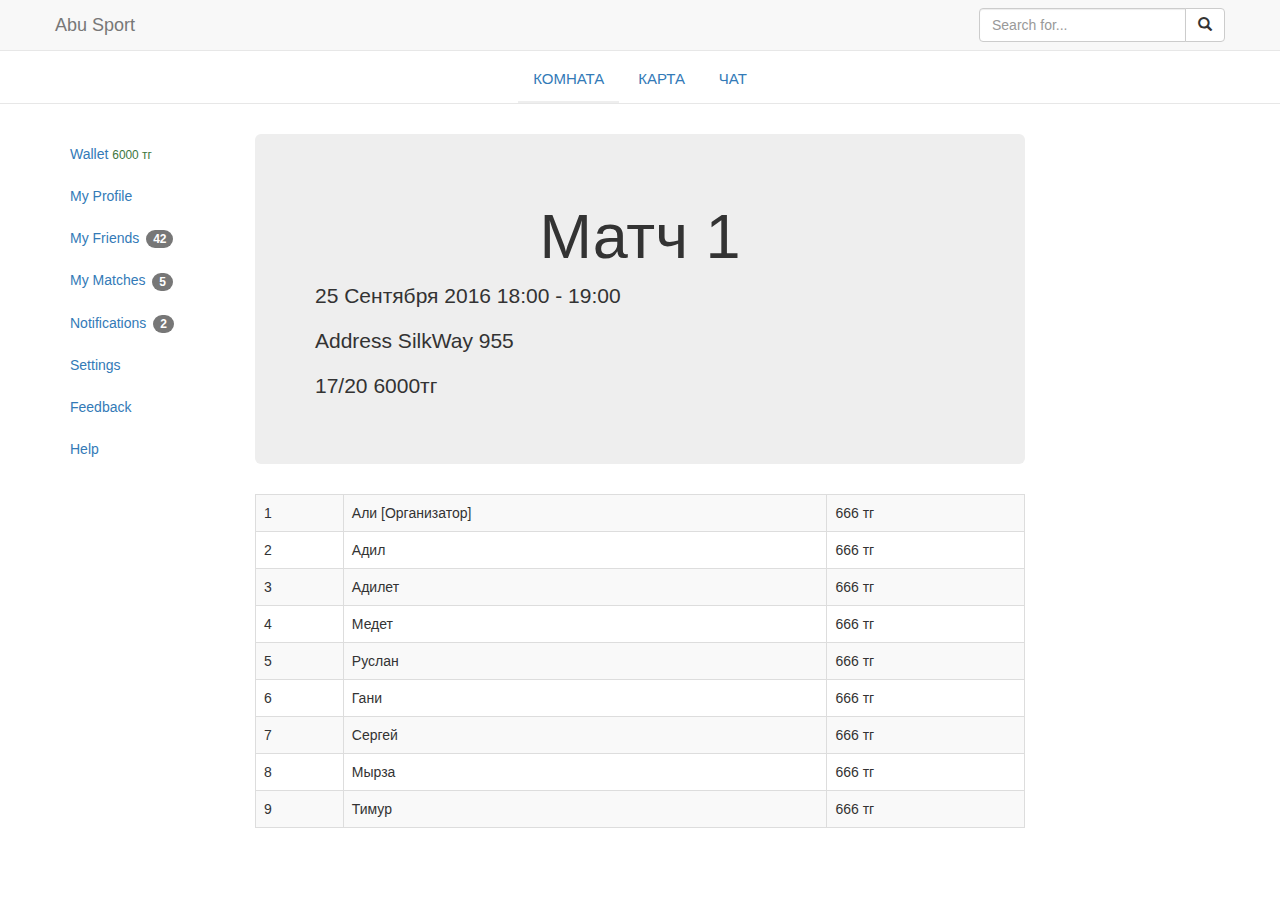
<file: room.html>
<!DOCTYPE html>
<html lang="en">
  <head>
    <meta charset="utf-8">
    <meta http-equiv="X-UA-Compatible" content="IE=edge">
    <meta name="viewport" content="width=device-width, initial-scale=1">
    <!-- The above 3 meta tags *must* come first in the head; any other head content must come *after* these tags -->
    <title>Abu Sport</title>

    <!-- Bootstrap -->
    <link href="bower_components/bootstrap/dist/css/bootstrap.min.css" rel="stylesheet">
    <link rel="stylesheet" href="bower_components/bootstrap-offcanvas/dist/css/bootstrap.offcanvas.css">
    <link rel="stylesheet" type="text/css" href="css/style.css">

    <!-- HTML5 shim and Respond.js for IE8 support of HTML5 elements and media queries -->
    <!-- WARNING: Respond.js doesn't work if you view the page via file:// -->
    <!--[if lt IE 9]>
      <script src="https://oss.maxcdn.com/html5shiv/3.7.3/html5shiv.min.js"></script>
      <script src="https://oss.maxcdn.com/respond/1.4.2/respond.min.js"></script>
    <![endif]-->
  </head>
  <body>
    <div class="empty-space"></div>
    <nav class="navbar navbar-default navbar-fixed-top">
      <div class="container">
        <!-- Brand and toggle get grouped for better mobile display -->
        <div class="navbar-header">
          <button type="button" class="navbar-toggle offcanvas-toggle" data-toggle="offcanvas" data-target="#js-bootstrap-offcanvas">
            <span class="sr-only">Toggle navigation</span>
            <span>
              <span class="icon-bar"></span>
              <span class="icon-bar"></span>
              <span class="icon-bar"></span>
            </span>
          </button>

          <a class="navbar-brand" href="#">Abu Sport</a>
        </div>

        <form class="navbar-form navbar-right navbar-form__mobile">
          <div class="input-group">
            <input type="text" class="form-control" placeholder="Search for...">
            <span class="input-group-btn">
              <button class="btn btn-default" type="button"><span class="glyphicon glyphicon-search"></span></button>
            </span>
          </div>
        </form>
      </div>
    </nav>

    <ul class="tabs-panel">
      <li class="active"><a href="#">Комната</a></li>
      <li><a href="#">Карта</a></li>
      <li><a href="#">Чат</a></li>
    </ul>

    <main class="container">
      <div class="row">
        <aside class="col-md-2 hidden-sm navbar-offcanvas navbar-offcanvas-touch" id="js-bootstrap-offcanvas">
          <form class="navbar-offcanvas-form hidden-sm hidden-md hidden-lg">
            <div class="input-group">
              <span class="input-group-btn">
                <button class="btn btn-default" type="button"><span class="glyphicon glyphicon-search"></span></button>
              </span>
              <input type="text" class="form-control" placeholder="Search for...">
            </div>
          </form>

          <ul class="nav nav-pills nav-stacked">
            <li role="presentation"><a href="#">Wallet <small class="text-left text-success">6000 тг</small></a></li>
            <li role="presentation" class=""><a href="#">My Profile</a></li>
            <li role="presentation"><a href="#">My Friends <span class="badge">42</span></a></li>
            <li role="presentation"><a href="#">My Matches <span class="badge">5</span></a></li>
            <li role="presentation"><a href="#">Notifications <span class="badge">2</span></a></li>
            <li role="presentation"><a href="#">Settings</a></li>
            <li role="presentation"><a href="#">Feedback</a></li>
            <li role="presentation"><a href="#">Help</a></li>
          </ul>
        </aside>

        <div class="col-md-8 col-sm-12">
          <div class="">
            <div class="jumbotron">
              <h1 class="text-center">Матч 1</h1>
              <p>25 Сентября 2016 18:00 - 19:00</p>
              <p>Address SilkWay 955</p>
              <p>17/20 6000тг</p>
            </div>

            <div class="table-responsive">
              <table class="table table-striped table-hover table-bordered">
                <tbody>
                  <tr>
                    <td>1</td>
                    <td>Али [Организатор]</td>
                    <td>666 тг</td>
                  </tr>
                  <tr>
                    <td>2</td>
                    <td>Адил</td>
                    <td>666 тг</td>
                  </tr>
                  <tr>
                    <td>3</td>
                    <td>Адилет</td>
                    <td>666 тг</td>
                  </tr>
                  <tr>
                    <td>4</td>
                    <td>Медет</td>
                    <td>666 тг</td>
                  </tr>
                  <tr>
                    <td>5</td>
                    <td>Руслан</td>
                    <td>666 тг</td>
                  </tr>
                  <tr>
                    <td>6</td>
                    <td>Гани</td>
                    <td>666 тг</td>
                  </tr>
                  <tr>
                    <td>7</td>
                    <td>Сергей</td>
                    <td>666 тг</td>
                  </tr>
                  <tr>
                    <td>8</td>
                    <td>Мырза</td>
                    <td>666 тг</td>
                  </tr>
                  <tr>
                    <td>9</td>
                    <td>Тимур</td>
                    <td>666 тг</td>
                  </tr>
                </tbody>
              </table>
            </div>
          </div>
        </div>
        <div class="col-md-2"></div>
      </div>
    </main>

    <footer class="footer">
      <div class="container">
        
      </div>
    </footer>

    <!-- jQuery (necessary for Bootstrap's JavaScript plugins) -->
    <script src="https://ajax.googleapis.com/ajax/libs/jquery/1.12.4/jquery.min.js"></script>
    <!-- Include all compiled plugins (below), or include individual files as needed -->
    <script src="bower_components/bootstrap/dist/js/bootstrap.min.js"></script>
    <script src="bower_components/bootstrap-offcanvas/dist/js/bootstrap.offcanvas.js"></script>
  </body>
</html>
</file>
<file: css/style.css>
body {
  /*background-color: #EEEEEE;*/
}
.empty-space {
  height: 50px;
}
@media (min-width: 1200px) {
  .container {
    width: 1200px;
  }
}

/* Navbar */

main.container {
  margin-top: 30px;
}

/* Sports */
.sports > .row {
  margin-bottom: 30px;
}
.navbar {
  border-radius: 0px;
}
.sports .sport-item > a {
  display: block;
  position: relative;
  text-decoration: none;
  text-align: center;
  font-size: 16px;
}

.sports .sport-item img {
  border-radius: 4px;
}

.sports .sport-item-title {
  position: absolute;
  bottom: 0;
  margin-bottom: 0;
  border-bottom-left-radius: 4px;
  border-bottom-right-radius: 4px;
  padding: 10px 5px;
  width: 100%;
  height: 40px;
  color: #fff;

  /* Permalink - use to edit and share this gradient: http://colorzilla.com/gradient-editor/#eeeeee+0,000000+30,000000+100&0+0,1+100 */
  background: -moz-linear-gradient(top, rgba(238,238,238,0) 0%, rgba(0,0,0,0.3) 30%, rgba(0,0,0,1) 100%); /* FF3.6-15 */
  background: -webkit-linear-gradient(top, rgba(238,238,238,0) 0%,rgba(0,0,0,0.3) 30%,rgba(0,0,0,1) 100%); /* Chrome10-25,Safari5.1-6 */
  background: linear-gradient(to bottom, rgba(238,238,238,0) 0%,rgba(0,0,0,0.3) 30%,rgba(0,0,0,1) 100%); /* W3C, IE10+, FF16+, Chrome26+, Opera12+, Safari7+ */
  filter: progid:DXImageTransform.Microsoft.gradient( startColorstr='#00eeeeee', endColorstr='#000000',GradientType=0 ); /* IE6-9 */
}

@media (max-width: 767px) {
  .navbar > div > .navbar-form__mobile {
    display: none;
  }
  .sports > .row {
    margin-bottom: 0;
  }
  .sports .sport-item {
    margin-bottom: 30px;
  }
  .navbar-offcanvas {
    padding-top: 60px;
  }
  .navbar-offcanvas-form {
    margin: 10px 0;
  }
}

/* Tabs */
.tabs-panel {
  height: 54px;
  margin: 0;
  padding-left: 0;
  text-align: center;
  border-bottom: 1px solid #e7e7e7;
  white-space: nowrap;
  overflow-y: hidden;
  overflow-x: auto;
  -webkit-overflow-scrolling: touch;
  -ms-overflow-style: -ms-autohiding-scrollbar; 
}
.tabs-panel::-webkit-scrollbar {
  height: 0; /* for horizontal scrollbars */
}
.tabs-panel > li {
  display: inline-block;
  list-style: none;
}
.tabs-panel > li > a {
  display: block;
  padding: 18px 15px 15px 15px;
  font-size: 15px;
  text-transform: uppercase;
}
.tabs-panel > li > a:hover {
  text-decoration: none;
}
.tabs-panel > li.active > a {
  padding-bottom: 12px;
  border-bottom: 3px solid #eee;
}

/* Areas */
.areas > .media {
  overflow: hidden;
  z-index: 1;
  background: #fff;
  border-radius: 2px;
  box-sizing: border-box;
  /*-webkit-box-shadow: 0 1px 4px 0 rgba(0,0,0,0.14);*/
  /*box-shadow: 0 1px 4px 0 rgba(0,0,0,0.14);*/
  -webkit-box-shadow: 0 2px 2px 0 rgba(0,0,0,.14),0 3px 1px -2px rgba(0,0,0,.2),0 1px 5px 0 rgba(0,0,0,.12);
  box-shadow: 0 2px 2px 0 rgba(0,0,0,.14),0 3px 1px -2px rgba(0,0,0,.2),0 1px 5px 0 rgba(0,0,0,.12);
}
.areas > .media > .media-body {
  padding: 20px;
}

/* Matches */
.match-link {
  display: block;
}
.match-link:hover {
  text-decoration: none;
}

/*  .sidebar {
    width: 240px;
    height: 100%;
    max-height: 100%;
    position: absolute;
    top: 0;
    left: 0;
    box-shadow: 0 2px 2px 0 rgba(0,0,0,.14),0 3px 1px -2px rgba(0,0,0,.2),0 1px 5px 0 rgba(0,0,0,.12);
    box-sizing: border-box;
    border-right: 1px solid #e0e0e0;
    background: #fafafa;
    color: #424242;
    z-index: 5;
  }*/

/*  .sports {
    z-index: 1;
  }*/


/* Table Calendar */

.table-calendar {
  width: 100%;
  max-width: 100%;
  margin-bottom: 20px;
}
.table-calendar > thead > tr > th,
.table-calendar > tbody > tr > th,
.table-calendar > tfoot > tr > th,
.table-calendar > thead > tr > td,
.table-calendar > tbody > tr > td,
.table-calendar > tfoot > tr > td {
  padding: 8px;
  text-align: center;
  line-height: 1.42857143;
  vertical-align: top;
}
.table-calendar > thead > tr > td,
.table-calendar > tbody > tr > td.time-matches,
.table-calendar > tbody > tr > td.status-matches,
.table-calendar > tfoot > tr > td {
  padding: 0;
  /*text-align: right;*/
}
td.time-matches > div {
  padding: 12px 0 10px;
  border-bottom: 1px solid #ddd;
}
td.status-matches > div {
  padding: 12px 0 10px;
  border-bottom: 1px solid #ddd;
}
td.time-matches > div > div,
td.status-matches > div > div,
td.status-matches > div > label {
  height: 24px;
}
td.status-matches > div > label {
  color: #3c763d;
}
.table-calendar > thead > tr > th {
  vertical-align: bottom;
  border-bottom: 2px solid #ddd;
}
</file>
